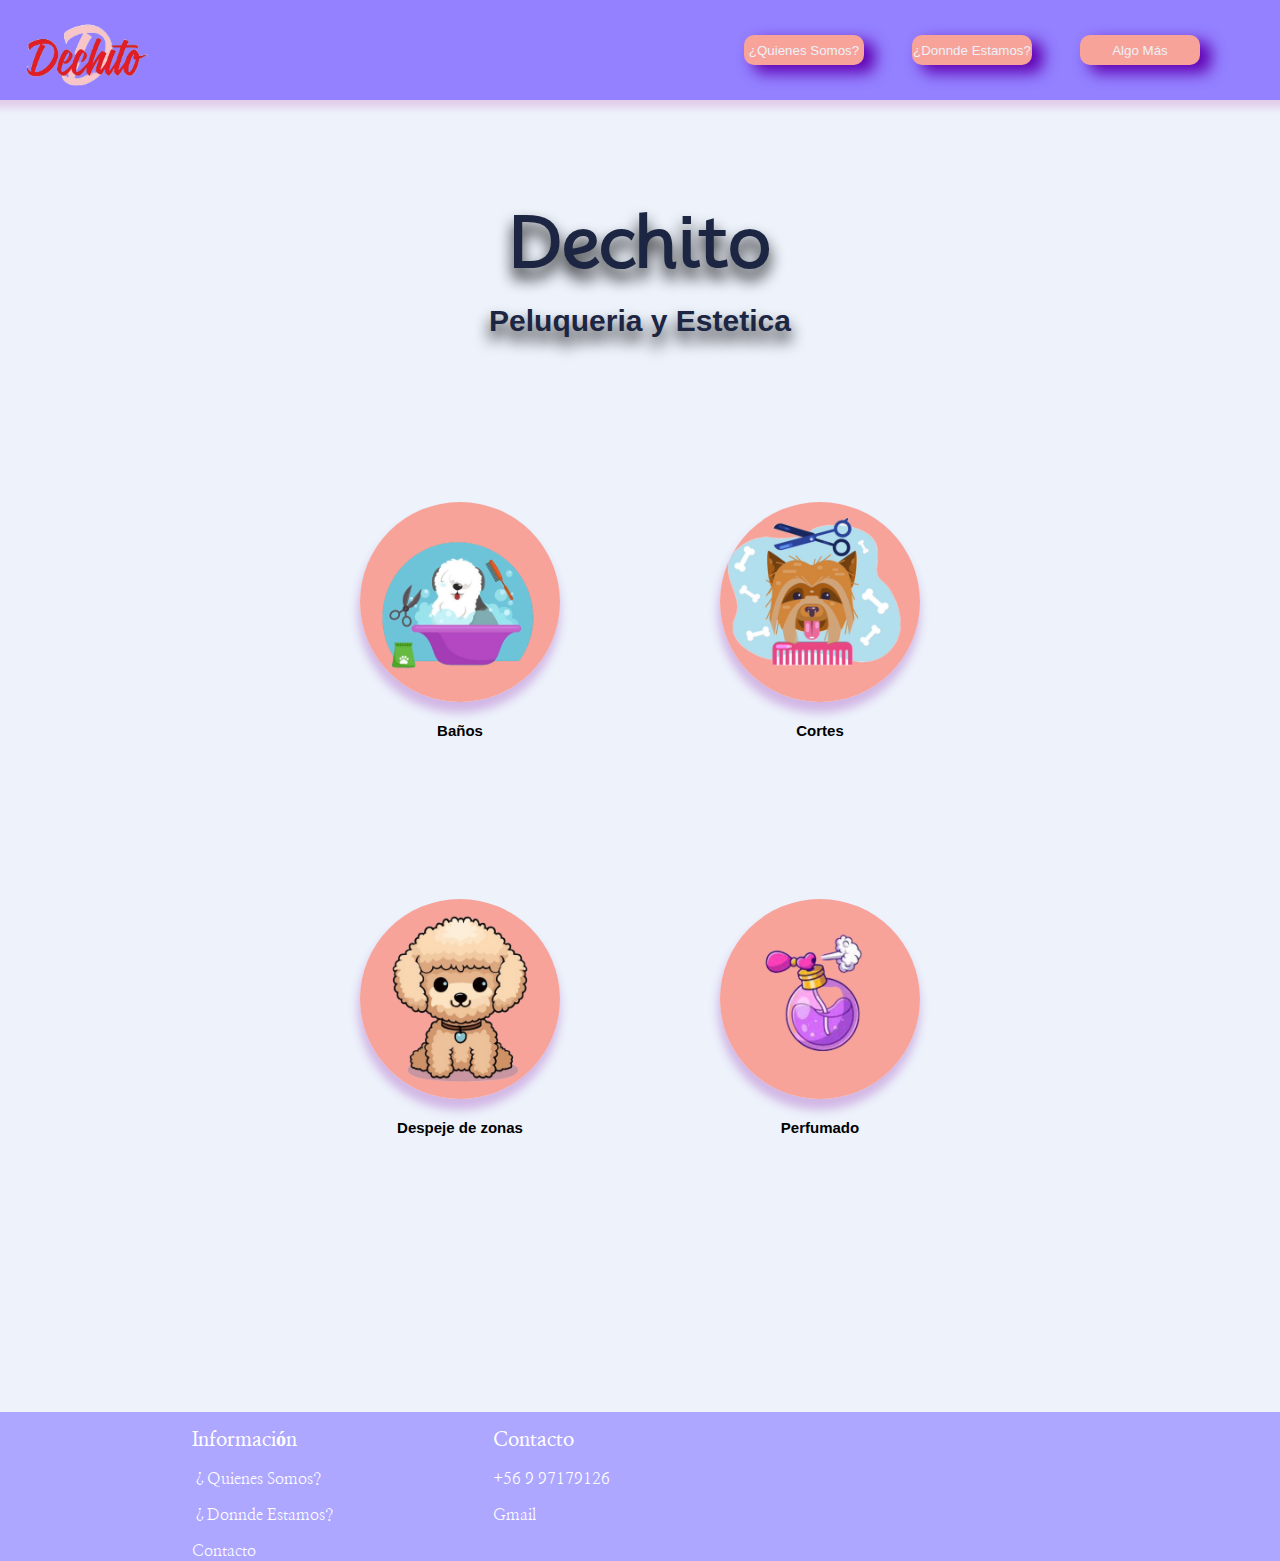
<file: index.html>
<!DOCTYPE html>
<html lang="en">
<head>
    <meta charset="UTF-8">
    <meta name="viewport" content="width=device-width, initial-scale=1.0">
    <title>Dechito</title><link rel="stylesheet" href="https://cdn.jsdelivr.net/npm/bootstrap-icons@1.11.1/font/bootstrap-icons.css">
    <link href="SCSS/styles.scss">
    <link rel="stylesheet" href="estilos.css">
    <link rel="icon" href="./Dechito/logotipo-Dechito.png">

    <!-- seccion fonts -->
    <link rel="preconnect" href="https://fonts.googleapis.com">
    <link rel="preconnect" href="https://fonts.gstatic.com" crossorigin>
    <link href="https://fonts.googleapis.com/css2?family=Mooli&display=swap" rel="stylesheet">
    <link rel="preconnect" href="https://fonts.googleapis.com">
    <link rel="preconnect" href="https://fonts.gstatic.com" crossorigin>
    <link href="https://fonts.googleapis.com/css2?family=Nanum+Myeongjo&display=swap" rel="stylesheet">
</head>
<body>
  <Main>
    <header class="header">
      <section class="logotipo">
      <a href="./index.html"><img src="./Dechito/logotipo-Dechito.png" alt="logotipo-Dechito" width="140px"></a>
      </section>
      <button id="abrir" class="abrir-menu"><i class="bi bi-list"></i></button>
      <nav class="nav" id="nav">
        <button id="cerrar" class="cerrar-menu"><i class="bi bi-x-lg"></i> </button>
        <ul class="nav-list">
          <li><a href="./peige/contacto.html"><button>¿Quienes Somos?</button></a></li>
          <li><a href="./peige/ubicaccion.html"><button>¿Donnde Estamos?</button></a></li>
          <li><a href="./peige/curiosidad.html"><button>Algo Más</button></a></li>
        </ul>
        <div class="redes-sociales">
          <a href="https://instagram.com/lapelu_dechito?igshid=MmU2YjMzNjRlOQ=="><img src="./Dechito/instagram.png" alt="Istagram" width="60px"></a>
        </div>
      </nav>
    </header>




    <section id="title">
        <h1>Dechito</h1>
    </section>
    <section class="sub-title">
      <h2>Peluqueria y Estetica</h2>
    </section>
    <section id="Servicios">
      <div class="grid-padre">
        <div>
          <img src="./Dechito/baño.png" alt="Baño canino" width="300px">
          <h6>Baños</h6>
        </div>
        <div>
          <img src="./Dechito/corte de pelo.png" alt=" corte de pelo" width="300px">
          <h6>Cortes</h6>
        </div>
        <div>
          <img src="./Dechito/despeje de zonas.png" alt="despeje" width="300px">
          <h6>Despeje de zonas</h6>
        </div>
        <div>
          <img src="./Dechito/perfumado.png" alt="despeje" width="300px">
          <h6>Perfumado</h6>
        </div>
      </div>
    </section>
    <footer>
      <section id="datos">
        <div class="datos">
          <div>
          <h6>Información</h6>
          <a href="./peige/contacto.html"><p>¿Quienes Somos?</p></a>
          <a href="./peige/ubicaccion.html"><p>¿Donnde Estamos?</p></a>
          <a href="./peige/contacto.html"><p>Contacto</p></a>
          </div>
          <div>
          <h6>Contacto</h6>
          <p>+56 9 97179126</p>
          <a href="#"><p>Gmail</p></a>
        </div>
        </div>
      </section>
    </footer>
  </Main>
  <script src="main.js"></script>
  <script src="https://cdn.jsdelivr.net/npm/@popperjs/core@2.11.2/dist/umd/popper.min.js" integrity="sha384-q9CRHqZndzlxGLOj+xrdLDJa9ittGte1NksRmgJKeCV9DrM7Kz868XYqsKWPpAmn" crossorigin="anonymous"></script>
<script src="https://cdn.jsdelivr.net/npm/bootstrap@5.1.3/dist/js/bootstrap.min.js" integrity="sha384-QJHtvGhmr9XOIpI6YVutG+2QOK9T+ZnN4kzFN1RtK3zEFEIsxhlmWl5/YESvpZ13" crossorigin="anonymous"></script>
</body>
</html>
</file>
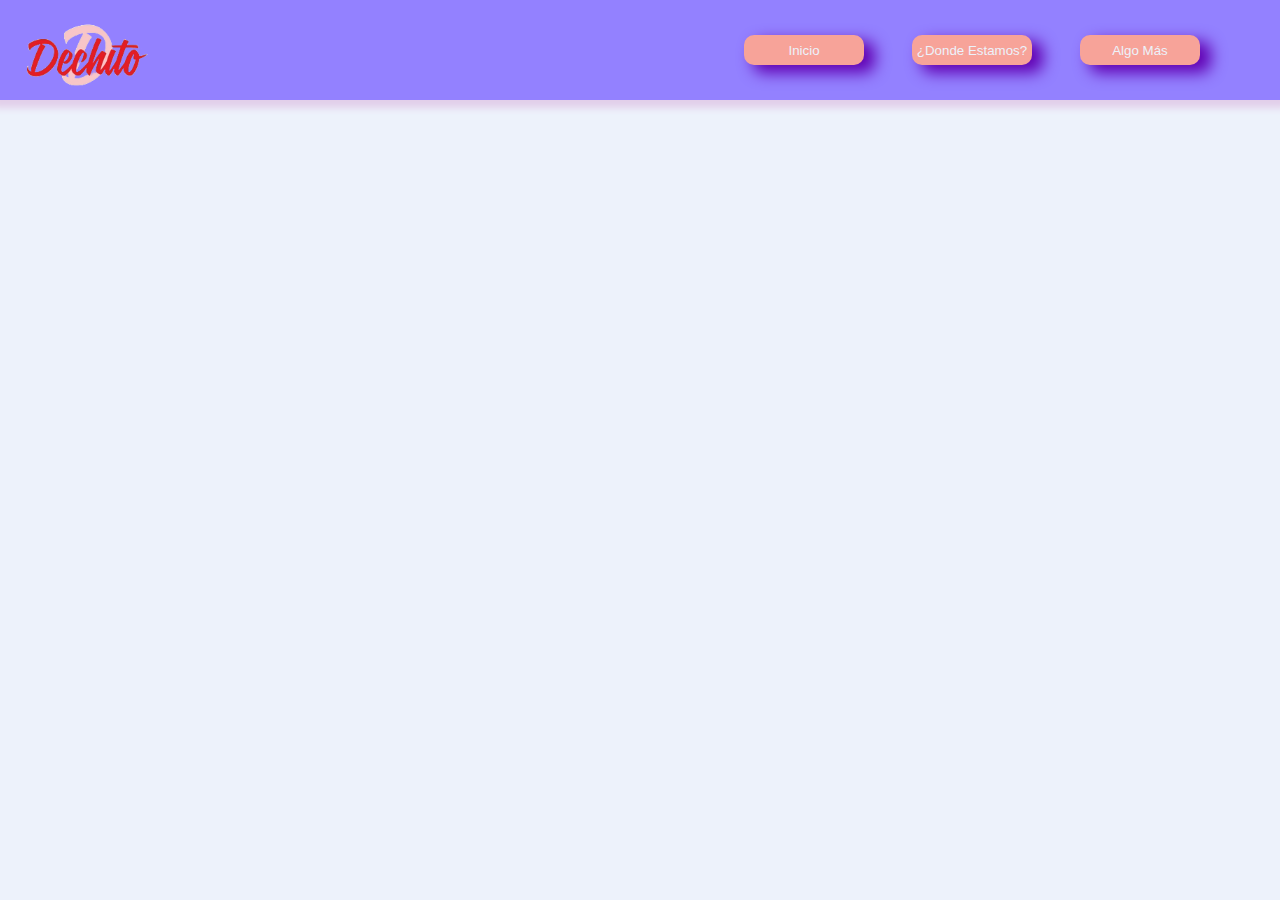
<file: peige/contacto.html>
<!DOCTYPE html>
<html lang="en">
<head>
    <meta charset="UTF-8">
    <meta name="viewport" content="width=device-width, initial-scale=1.0">
    <title>DEchito: ¿quienes somos?</title>
    <link rel="stylesheet" href="https://cdn.jsdelivr.net/npm/bootstrap-icons@1.11.1/font/bootstrap-icons.css">
    <link href="SCSS/styles.scss">
    <link rel="stylesheet" href="../estilos.css">
    <link rel="icon" href="./Dechito/logotipo-Dechito.png">

    <!-- seccion fonts -->
    <link rel="preconnect" href="https://fonts.googleapis.com">
    <link rel="preconnect" href="https://fonts.gstatic.com" crossorigin>
    <link href="https://fonts.googleapis.com/css2?family=Mooli&display=swap" rel="stylesheet">

<body>
    <main>
        <header>
            <section class="logotipo">
            <a href="../index.html"><img src="../Dechito/logotipo-Dechito.png" alt="logotipo-Dechito" width="140px"></a>
            </section>
            <button id="abrir" class="abrir-menu"><i class="bi bi-list"></i></button>
            <nav class="nav" id="nav">
              <button id="cerrar" class="cerrar-menu"><i class="bi bi-x-lg"></i> </button>
              <ul class="nav-list">
                <li><a href="../index.html"><button>Inicio</button></a></li>
                <li><a href="../peige/ubicaccion.html"><button>¿Donde Estamos?</button></a></li>
                <li><a href="../peige/curiosidad.html"><button>Algo Más</button></a></li>
              </ul>
              <div class="redes-sociales">
                <a href="https://instagram.com/lapelu_dechito?igshid=MmU2YjMzNjRlOQ=="><img src="../Dechito/instagram.png" alt="Istagram" width="60px"></a>
              </div>
            </nav>
          </header>
    </main>
<script src="../main.js"></script>
</body>
</html>
</file>
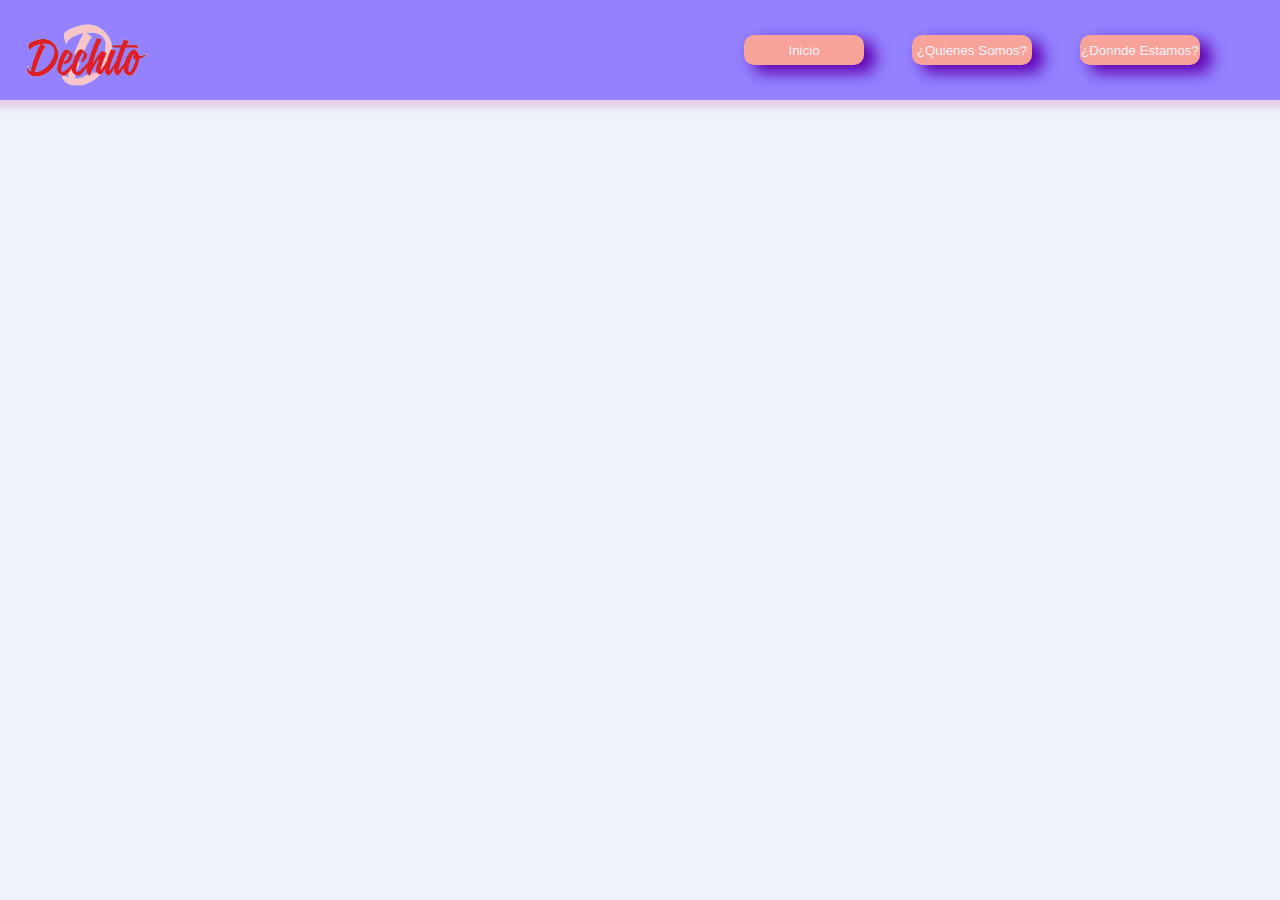
<file: peige/curiosidad.html>
<!DOCTYPE html>
<html lang="en">
<head>
    <meta charset="UTF-8">
    <meta name="viewport" content="width=device-width, initial-scale=1.0">
    <title>DEchito: ¿quienes somos?</title>
    <link rel="stylesheet" href="https://cdn.jsdelivr.net/npm/bootstrap-icons@1.11.1/font/bootstrap-icons.css">
    <link href="SCSS/styles.scss">
    <link rel="stylesheet" href="../estilos.css">
    <link rel="icon" href="./Dechito/logotipo-Dechito.png">

    <!-- seccion fonts -->
    <link rel="preconnect" href="https://fonts.googleapis.com">
    <link rel="preconnect" href="https://fonts.gstatic.com" crossorigin>
    <link href="https://fonts.googleapis.com/css2?family=Mooli&display=swap" rel="stylesheet">

<body>
    <main>
        <header>
            <section class="logotipo">
            <a href="../index.html"><img src="../Dechito/logotipo-Dechito.png" alt="logotipo-Dechito" width="140px"></a>
            </section>
            <button id="abrir" class="abrir-menu"><i class="bi bi-list"></i></button>
            <nav class="nav" id="nav">
              <button id="cerrar" class="cerrar-menu"><i class="bi bi-x-lg"></i> </button>
              <ul class="nav-list">
                <li><a href="../index.html"><button>Inicio</button></a></li>
                <li><a href="../peige/contacto.html"><button>¿Quienes Somos?</button></a></li>
                <li><a href="../peige/curiosidad.html"><button>¿Donnde Estamos?</button></a></li>
              </ul>
              <div class="redes-sociales">
                <a href="https://instagram.com/lapelu_dechito?igshid=MmU2YjMzNjRlOQ=="><img src="../Dechito/instagram.png" alt="Istagram" width="60px"></a>
              </div>
            </nav>
          </header>
    </main>
<script src="../main.js"></script>
</body>
</html>
</file>
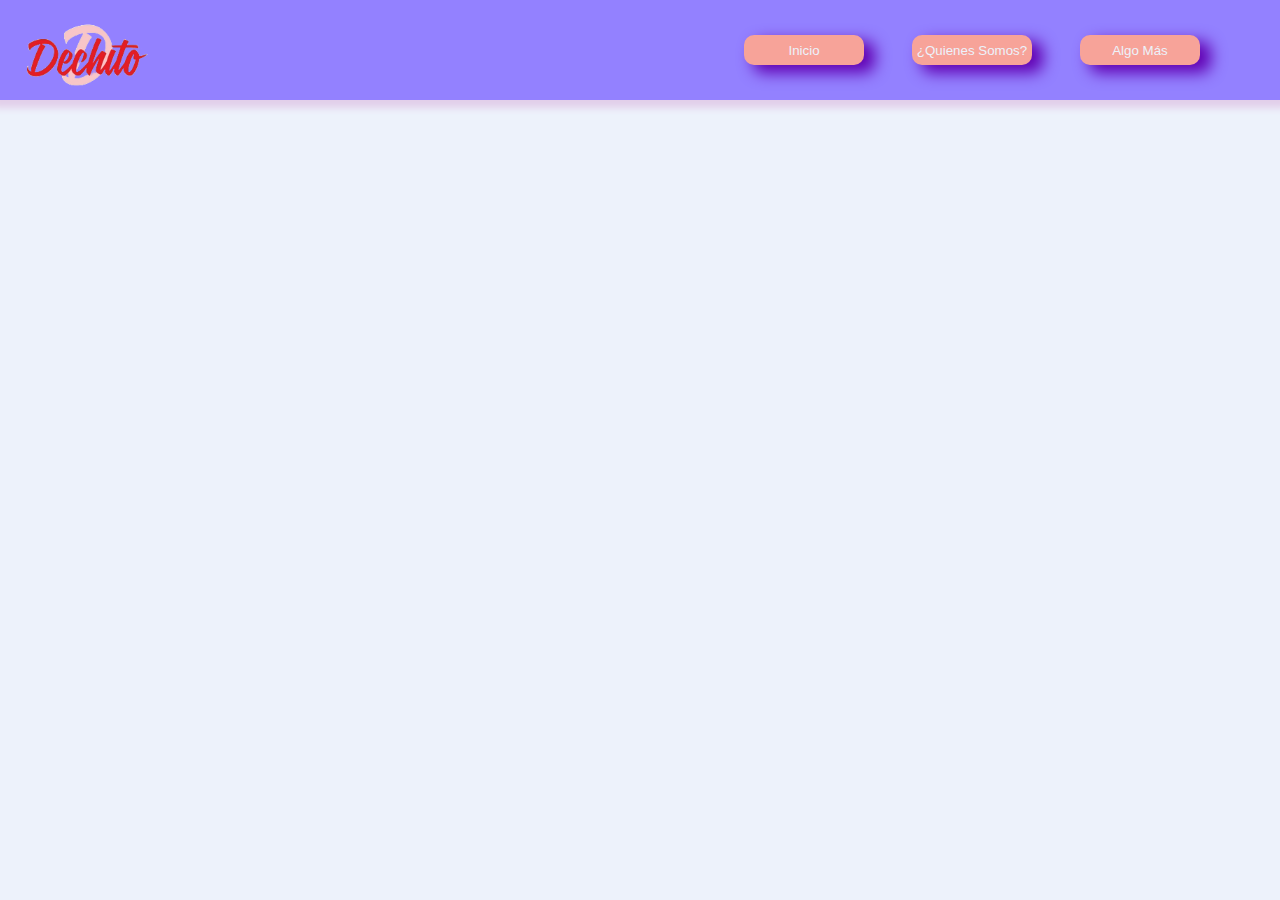
<file: peige/ubicaccion.html>
<!DOCTYPE html>
<html lang="en">
<head>
    <meta charset="UTF-8">
    <meta name="viewport" content="width=device-width, initial-scale=1.0">
    <title>DEchito: ¿quienes somos?</title>
    <link rel="stylesheet" href="https://cdn.jsdelivr.net/npm/bootstrap-icons@1.11.1/font/bootstrap-icons.css">
    <link href="SCSS/styles.scss">
    <link rel="stylesheet" href="../estilos.css">
    <link rel="icon" href="./Dechito/logotipo-Dechito.png">

    <!-- seccion fonts -->
    <link rel="preconnect" href="https://fonts.googleapis.com">
    <link rel="preconnect" href="https://fonts.gstatic.com" crossorigin>
    <link href="https://fonts.googleapis.com/css2?family=Mooli&display=swap" rel="stylesheet">

<body>
    <main>
        <header>
            <section class="logotipo">
            <a href="../index.html"><img src="../Dechito/logotipo-Dechito.png" alt="logotipo-Dechito" width="140px"></a>
            </section>
            <button id="abrir" class="abrir-menu"><i class="bi bi-list"></i></button>
            <nav class="nav" id="nav">
              <button id="cerrar" class="cerrar-menu"><i class="bi bi-x-lg"></i> </button>
              <ul class="nav-list">
                <li><a href="../index.html"><button>Inicio</button></a></li>
                <li><a href="../peige/contacto.html"><button>¿Quienes Somos?</button></a></li>
                <li><a href="../peige/curiosidad.html"><button>Algo Más</button></a></li>
              </ul>
              <div class="redes-sociales">
                <a href="https://instagram.com/lapelu_dechito?igshid=MmU2YjMzNjRlOQ=="><img src="../Dechito/instagram.png" alt="Istagram" width="60px"></a>
              </div>
            </nav>
          </header>
    </main>
<script src="../main.js"></script>
</body>
</html>
</file>
<file: estilos.css>
*{
    margin: 0;
    padding: 0;
    font-family: sans-serif;
}
body{
    background-color:#edf2fb;
}
.logotipo{
    padding-left: 20px;
    padding-top:20px ;
    -webkit-transition: all .10s ease;
    -o-transition:all .3s ease;
    transition: all .10s ease;
}
.logotipo img:hover{
    transform: scale(1,1);
    cursor: pointer;
    box-shadow: 0 0 50px rgba(255, 255,255,.5);
    transition: all .3s ease;
    line-height: 70px;
    border-radius: 50%;
    position: relative;
}

                                        /*seccion del nav*/

header{
    display: flex;
    flex-direction: row;
    align-items: center;
    justify-content: center;
    background-color:#9381ff;
    width: 100%;
    height: 100px;
    justify-content:space-between;
    box-shadow: 0px 1px 7px 7px #e2cfea;
}

.nav-list{
    list-style: none;
    display: flex;
    gap: 1rem;
    padding-right: 4rem;
    position: relative;
}
.nav-list li a{
    text-decoration: none;
}
.nav-list button{
    background-color: #f7a399;
    color: #edf2fb;
    cursor: pointer;
    border:none;
    position: relative;
    border-radius:10px;
    width: 120px;
    height: 30px;
    margin: 1rem;
    z-index: 1;
    -webkit-transition: all .3s ease;
    -o-transition:all .3s ease;
    transition: all .3s ease;
    box-shadow: 10px 7px 15px 1px #6200b3;
}
.nav-list button::after{
    position: absolute;
    top: 0px;
    left: 0px;
    content: "  ";
    width: 100%;
    height: 100%;
    filter: blur(30px);
    z-index: -1;
}
.nav-list button:hover{
    background-color: #f7a399;
    font-family:'Fuggles', cursive;
    color: #edf2fb;
    transform: scale(1.2,1.2);
    box-shadow: 10px 5px 15px 5px #6200b3;
}
.redes-sociales{
    display: none;
}
.abrir-menu,
.cerrar-menu{
    display: none;
}
@media  screen and (max-width: 700px) {
    .abrir-menu,
    .cerrar-menu{
        display:block;
        margin-right:  20px;
        border: 0;
        font-size: 2rem;
        background-color: transparent;
        color: #143601;
        cursor: pointer;
    }
    .nav{
        opacity: 0;
        visibility: hidden;
        display: flex;
        flex-direction: column;
        align-items: end;
        gap: 5rem;
        position: absolute;
        right: 0;
        background-color: #b8c0ff;
        padding: 2rem;
        top: 0;
        bottom: 0;
        box-shadow: 0 0 0 100vmax rgba(0, 0, 0, .5);
    }
    .nav.visible{
        opacity: 1;
        visibility: visible;
    }
    .nav-list{
        flex-direction: column;
        align-items: end;
        padding: 0;
    }
    .nav-list li a{
        color:#efefd0;
    }
    .nav-list button::after{
        display: none;
    }
    .nav-list button{
        box-shadow: 10px 10px 8px 5px #8187dc;
    }
    .redes-sociales{
    display: flex;
    justify-content: center;
    align-items: center;
    -webkit-transition: all .10s ease;
    -o-transition:all .3s ease;
    transition: all .10s ease;
    box-shadow: 10px 10px 8px 5px #8187dc;
}
.redes-sociales img:hover{
    cursor: pointer;
    }
}




#title{
    display: grid;
    place-content: center;
    padding-top:100px;
    font-size: 35px;
    text-shadow: 0px 10px 15px  #111;
}
#title h1{
font-family: 'Mooli', sans-serif;
color:#1c2541;
}
.sub-title{
    display:flex;
    flex-direction: column;
    justify-content: center;
    align-items: center;
    padding-top:20px;
    font-size: 20px;
    font-family: 'Mooli', sans-serif;
    color:#1c2541;
    text-shadow: 0px 10px 15px  #111;
    font-family: 'Mooli', sans-serif;
}
.sub-title .Ofrecemos{
    display:flex;
    width: 100%;
    padding-top: 50px;
    padding-left: 40px;
}
.gif-A1{
    display: flex;
    justify-content: center;
    align-items: center;
    padding-top:2rem ;
}
#Servicios{
    display:flex;
    flex-wrap: wrap;
    justify-content: center;
    align-items: center;
    padding-top: 2rem ;
    gap: 20px;
    padding: 20px;
}
.grid-padre{
    display: grid;
    grid-template-columns:1fr 1fr;
    gap: 1rem 5rem;
    margin-top: 13rem;
}
.grid-padre img{
    border-radius: 50%;
    box-shadow: -1px 10px 10px 1px #d2b7e5;
}
.grid-padre h6{
    text-align: center;
    padding-top:1rem ;
    font-size: 15px;
}
@media screen and (max-width:550px) {
    .grid-padre{
        gap: 3rem;
        margin-top: 8rem;
    }
    .grid-padre img{
        width: 150px;
    }
    
}
@media screen and (min-width:551px) {
    .grid-padre{
        gap: 10rem;
        margin-top: 9rem;
    }
    .grid-padre img{
        width: 200px;
    }
    
}
footer #datos{
    display: flex;
    flex-direction:row;
    justify-content: start;
    align-items:center;
    margin-top:20% ;
    padding-left:15%;
    background-color:#ada7ff;
    width: 100%;
    height: auto;
    position: absolute;
}
.datos{
    display:grid;
    grid-template-columns: 1fr 1fr 1fr;
    grid-template-rows: 1fr;
    column-gap: 10rem;
    position: relative;
}
#datos a{
    text-decoration: none;
}
#datos h6{
    font-family: 'Nanum Myeongjo', serif;
    font-size: 20px;
    padding-top: 1rem;
    color: #fff;
}
#datos h6:hover{
    box-shadow: 12px 10px 10px 1px #d2b7e5;
    color: #fff;
    border-radius: 10px;
    cursor:pointer;
    font-family:'Fuggles', cursive;
}
#datos p {
    text-align: start;
    padding-top: 1rem ;
    font-family: 'Nanum Myeongjo', serif;
    color: #fff;
}
#datos p:hover{
    box-shadow: 12px 10px 10px 1px #d2b7e5;
    color: #fff;
    border-radius: 10px;
    cursor:pointer;
    transition: all .20s ease;
    gap:2rem;
    font-family:'Fuggles', cursive;
}
@media screen and (max-width:550px) {
    .datos{
        display: flex;
        flex-direction: column;
        justify-content: center; 
        align-items: center;
    }
    #datos p{
        font-size: 15px;
        padding-bottom: 1rem;
    }
}
</file>
